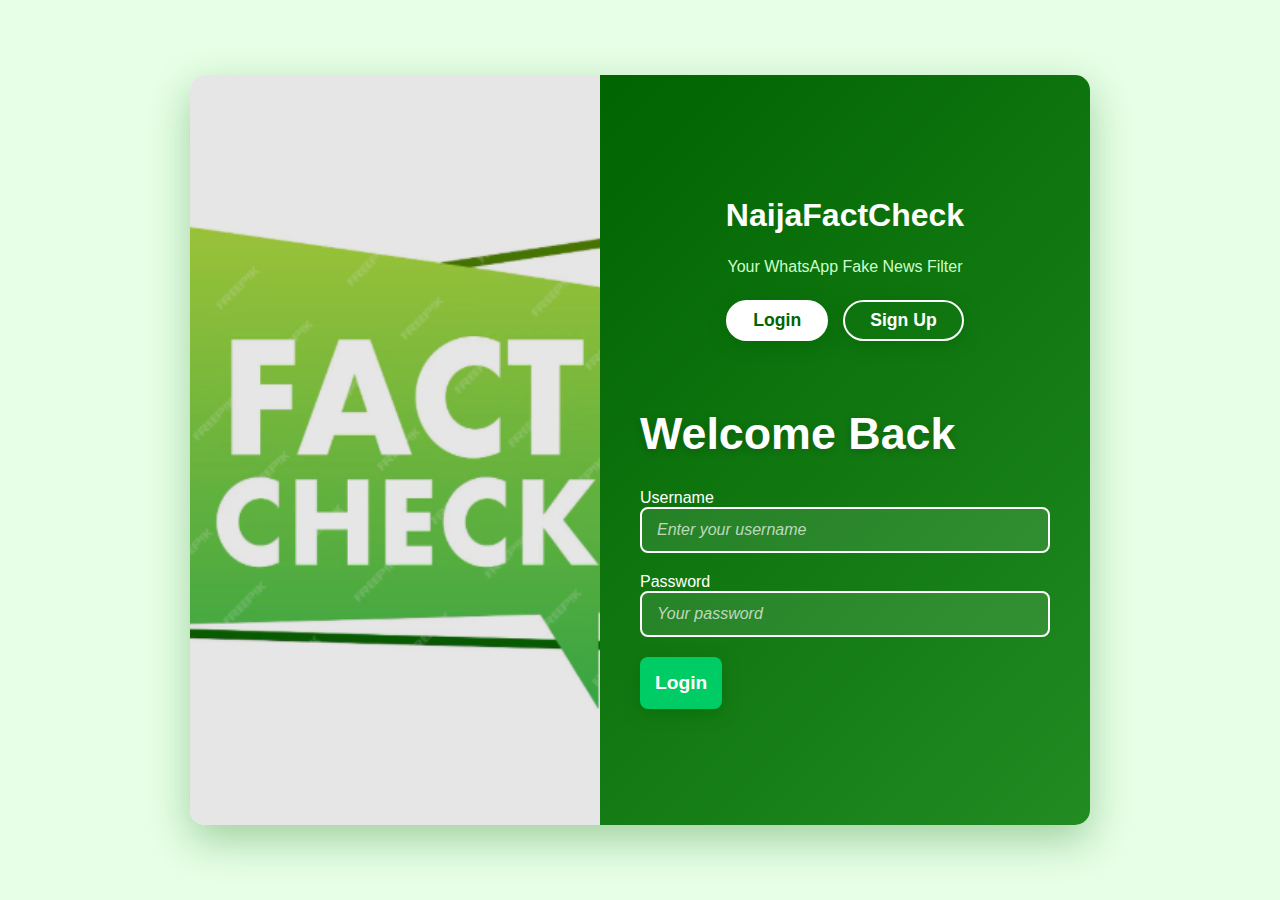
<file: login.html>
<!DOCTYPE html>
<html lang="en">
<head>
  <meta charset="UTF-8" />
  <meta name="viewport" content="width=device-width, initial-scale=1" />
  <title>Login or Signup – NaijaFactCheck</title>
  <link rel="stylesheet" href="styles/login.css" />
</head>
<body>
  <main class="login-container">
    <!-- Left image section -->
    <section class="left-side">
      <img src="assets/login.png" alt="Chat Security Illustration" />
    </section>

    <!-- Right form section -->
    <section class="right-side">
      <h1 class="app-title">NaijaFactCheck</h1>
      <p class="tagline">Your WhatsApp Fake News Filter</p>

    <div class="form-switcher">
        <button id="showLoginBtn" class="active" aria-pressed="true">Login</button>
        <button id="showSignupBtn" aria-pressed="false">Sign Up</button>
    </div>


      <!-- LOGIN FORM -->
      <form id="loginForm" aria-label="Login form">
        <h2>Welcome Back</h2>
        <label for="loginUsername">Username</label>
        <input type="text" id="loginUsername" placeholder="Enter your username" required />

        <label for="loginPassword">Password</label>
        <input type="password" id="loginPassword" placeholder="Your password" required />

        <button type="submit">Login</button>
        <p id="loginError" class="error-msg" role="alert" aria-live="polite"></p>
      </form>

      <!-- SIGNUP FORM -->
      <form id="signupForm" aria-label="Signup form" hidden>
        <h2>Create Account</h2>

        <label for="signupUsername">Username</label>
        <input type="text" id="signupUsername" placeholder="Choose a username" required />

        <label for="signupEmail">Email</label>
        <input type="email" id="signupEmail" placeholder="Your email" required />

        <label for="signupPassword">Password</label>
        <input type="password" id="signupPassword" placeholder="Create a password" required />

        <label for="signupConfirmPassword">Confirm Password</label>
        <input type="password" id="signupConfirmPassword" placeholder="Repeat your password" required />

        <button type="submit">Sign Up</button>
        <p id="signupError" class="error-msg" role="alert" aria-live="polite"></p>
      </form>
    </section>
  </main>

  <script src="script/login.js"></script>
</body>
</html>
</file>
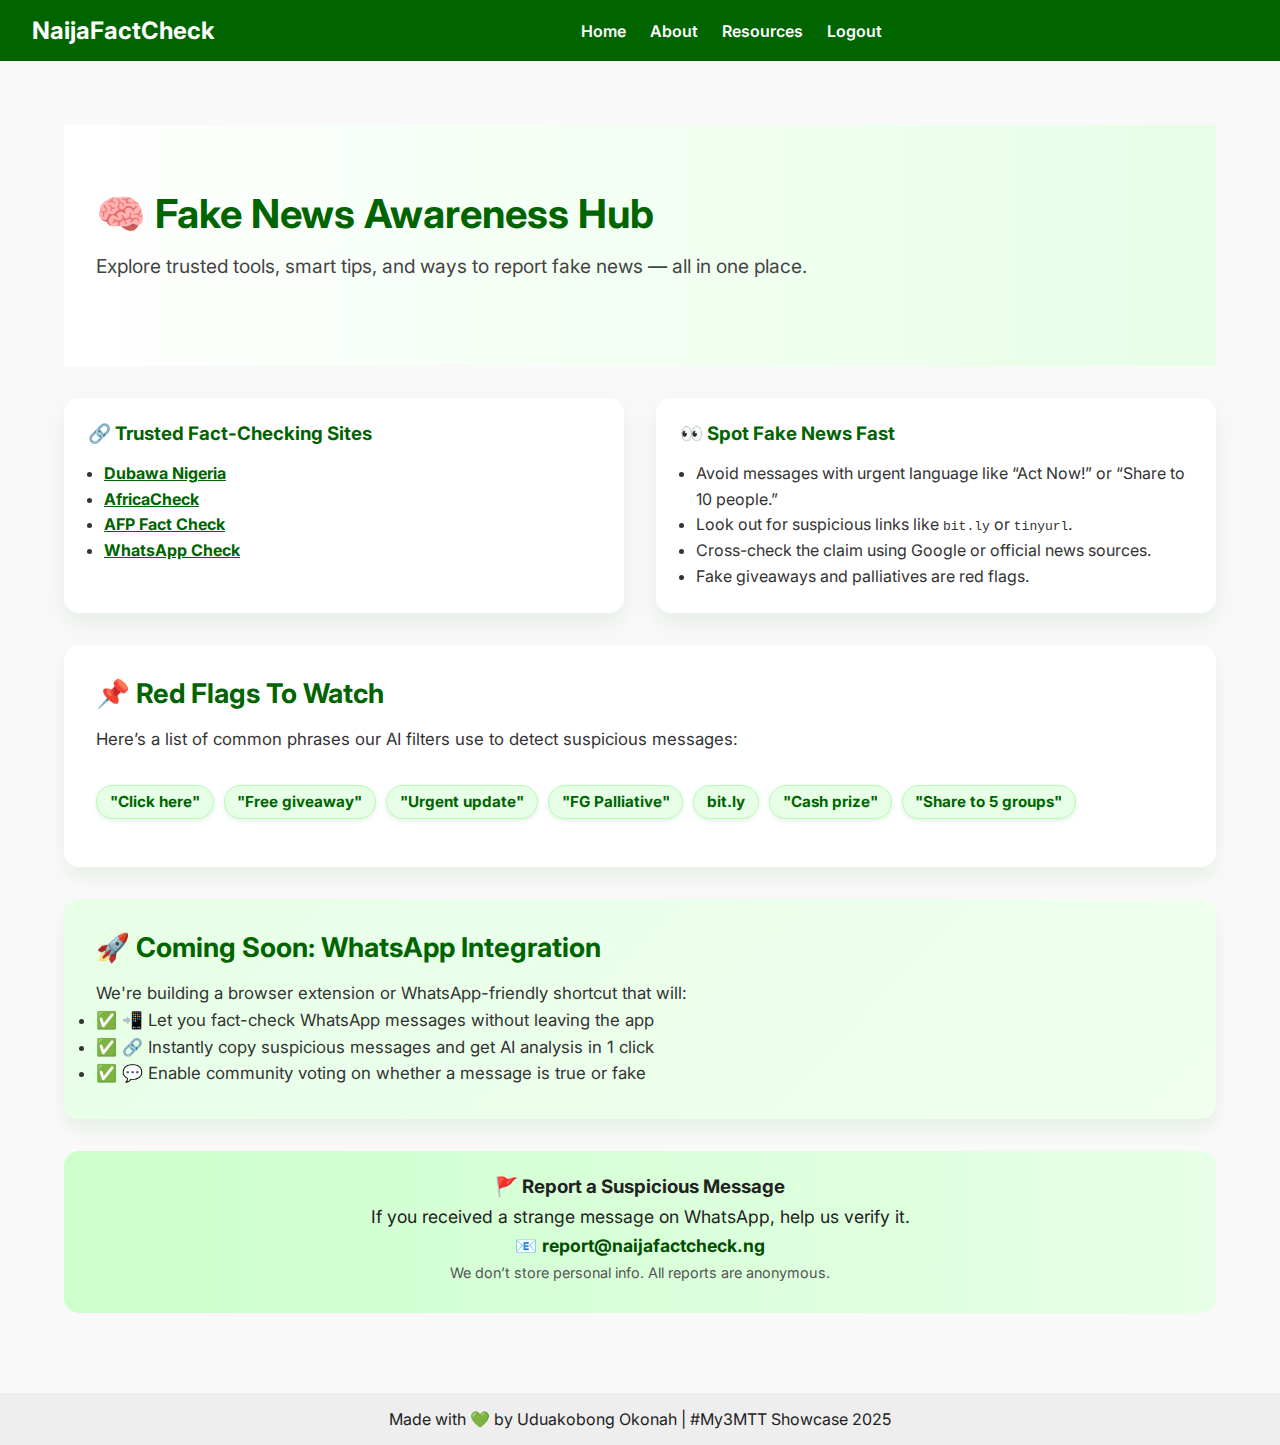
<file: resources.html>
<!DOCTYPE html>
<html lang="en">
<head>
  <meta charset="UTF-8" />
  <meta name="viewport" content="width=device-width, initial-scale=1.0"/>
  <title>Resources – NaijaFactCheck</title>
  <link rel="stylesheet" href="styles/basic.css"/>
  <link href="https://fonts.googleapis.com/css2?family=Inter:wght@400;700&display=swap" rel="stylesheet">
  <script src="script/script.js" defer></script>
</head>
<body>
  <header class="navbar">
    <h1 class="logo">NaijaFactCheck</h1>

    <nav>
        <ul class="nav-links" id="navLinks">
            <li><a href="index.html">Home</a></li>
            <li><a href="about.html">About</a></li>
            <li><a href="resources.html">Resources</a></li>
            <li><a href="#" id="logoutBtn">Logout</a></li>
        </ul>
    </nav>

        <!-- Hamburger Menu Icon -->
    <div class="menu-toggle" id="menuToggle">
        <span></span>
        <span></span>
        <span></span>
    </div>

    <!-- Backdrop for mobile menu -->
    <div class="nav-backdrop" id="navBackdrop"></div>
  </header>
   <main class="container">
    <section class="hero fade-in">
      <h2>🧠 Fake News Awareness Hub</h2>
      <p>Explore trusted tools, smart tips, and ways to report fake news — all in one place.</p>
    </section>

    <section class="resource-grid">
      <!-- Trusted Fact-Checking Sites -->
      <div class="resource-card">
        <h3>🔗 Trusted Fact-Checking Sites</h3>
        <ul>
          <li><a href="https://dubawa.org" target="_blank">Dubawa Nigeria</a></li>
          <li><a href="https://africacheck.org" target="_blank">AfricaCheck</a></li>
          <li><a href="https://factcheck.afp.com" target="_blank">AFP Fact Check</a></li>
          <li><a href="https://check.whatsapp.com" target="_blank">WhatsApp Check</a></li>
        </ul>
      </div>

      <!-- Tips to Spot Fake News -->
      <div class="resource-card">
        <h3>👀 Spot Fake News Fast</h3>
        <ul>
          <li>Avoid messages with urgent language like “Act Now!” or “Share to 10 people.”</li>
          <li>Look out for suspicious links like <code>bit.ly</code> or <code>tinyurl</code>.</li>
          <li>Cross-check the claim using Google or official news sources.</li>
          <li>Fake giveaways and palliatives are red flags.</li>
        </ul>
      </div>
    </section>

    
    <section class="resource-section">
      <h3>📌 Red Flags To Watch</h3>
      <p>Here’s a list of common phrases our AI filters use to detect suspicious messages:</p>
      <div class="badge-list">
        <span class="badge">"Click here"</span>
        <span class="badge">"Free giveaway"</span>
        <span class="badge">"Urgent update"</span>
        <span class="badge">"FG Palliative"</span>
        <span class="badge">bit.ly</span>
        <span class="badge">"Cash prize"</span>
        <span class="badge">"Share to 5 groups"</span>
      </div>
    </section>
    
    <section class="resource-section future-section fade-in">
    <h3>🚀 Coming Soon: WhatsApp Integration</h3>
    <p>We're building a browser extension or WhatsApp-friendly shortcut that will:</p>
    <ul>
        <li>📲 Let you fact-check WhatsApp messages without leaving the app</li>
        <li>🔗 Instantly copy suspicious messages and get AI analysis in 1 click</li>
        <li>💬 Enable community voting on whether a message is true or fake</li>
    </ul>
    </section>


    <!-- Report Section -->
    <section class="report-box">
      <h3>🚩 Report a Suspicious Message</h3>
      <p>If you received a strange message on WhatsApp, help us verify it.</p>
      <p>📧 <a href="mailto:report@naijafactcheck.ng?subject=Suspicious%20Message%20Report">report@naijafactcheck.ng</a></p>
      <p style="font-size: 0.9rem; color: #555;">We don’t store personal info. All reports are anonymous.</p>
    </section>
  </main>
  <footer>
    <p>Made with 💚 by Uduakobong Okonah | #My3MTT Showcase 2025</p>
  </footer>
</body>
</html>
</file>
<file: styles/login.css>
* {
  box-sizing: border-box;
}

body, html {
  margin: 0;
  font-family: 'Segoe UI', Tahoma, Geneva, Verdana, sans-serif;
  height: 100vh;
  background: #e6ffe6;
  display: flex;
  justify-content: center;
  align-items: center;
}

.login-container {
  display: flex;
  width: 95vw;
  max-width: 900px;
  height: 750px;
  box-shadow: 0 15px 40px rgba(0, 100, 0, 0.3);
  border-radius: 15px;
  overflow: hidden;
  background: white;
}

.left-side {
  flex: 1;
  overflow: hidden;
}

.left-side img {
  width: 100%;
  height: 100%;
  object-fit: cover;
  filter: brightness(90%);
  transition: transform 0.5s ease;
}

.left-side img:hover {
  transform: scale(1.05);
}

.right-side {
  flex: 1;
  padding: 60px 40px;
  display: flex;
  flex-direction: column;
  justify-content: center;
  background: linear-gradient(135deg, #006400, #228B22);
  color: white;
}

.right-side h2 {
  font-weight: 700;
  font-size: 2.8rem;
  margin-bottom: 30px;
  text-shadow: 0 2px 8px rgba(0,0,0,0.2);
}

.app-title {
  font-size: 2rem;
  font-weight: bold;
  margin-bottom: 0.5rem;
  text-align: center;
}

.tagline {
  font-size: 1rem;
  text-align: center;
  margin-bottom: 1.5rem;
  color: #ccffcc;
}

/* Input Styling */
input, textarea {
  width: 100%;
  padding: 12px 15px;
  font-size: 1rem;
  border: 2px solid white;
  border-radius: 8px;
  background-color: rgba(255 255 255 / 0.1);
  color: white;
  margin-bottom: 20px;
  transition: border-color 0.3s ease, background-color 0.3s ease;
}

input::placeholder {
  color: rgba(255, 255, 255, 0.7);
  font-style: italic;
}

input:focus {
  border-color: #00cc66;
  background-color: rgba(255, 255, 255, 0.2);
  outline: none;
}

/* Button Styling */
button {
  background: #00cc66;
  border: none;
  padding: 15px;
  font-size: 1.2rem;
  border-radius: 8px;
  color: white;
  font-weight: 700;
  cursor: pointer;
  box-shadow: 0 4px 15px rgba(0, 100, 0, 0.5);
  transition: background-color 0.3s ease;
}

button:hover {
  background: #00994d;
}

.form-switcher {
  display: flex;
  justify-content: center;
  margin-bottom: 30px;
  gap: 15px;
}

.form-switcher button {
  background: transparent;
  border: 2px solid white;
  color: white;
  padding: 8px 25px;
  font-weight: 700;
  border-radius: 25px;
  cursor: pointer;
  font-size: 1.1rem;
  transition: all 0.3s ease;
}

.form-switcher button.active {
  background: white;
  color: #006400;
}

/* Error Message */
.error-msg {
  color: #ff1744;
  font-weight: 600;
  margin-top: 10px;
  font-size: 1rem;
}

form[hidden] {
  display: none !important;
}

/* Mobile Responsive */
@media (max-width: 768px) {
  .login-container {
    flex-direction: column;
    height: auto;
    width: 95vw;
    max-width: 400px;
  }

  .left-side {
    height: 200px;
  }

  .right-side {
    padding: 30px 20px;
  }

  .right-side h2 {
    font-size: 2rem;
    margin-bottom: 20px;
  }
}
</file>
<file: styles/basic.css>
/* Reset + Base */
* {
  margin: 0;
  padding: 0;
  box-sizing: border-box;
}
body {
  font-family: 'Inter', sans-serif;
  background: #f9f9f9;
  color: #222;
  overflow-x: hidden;
}
a {
  text-decoration: none;
  color: inherit;
}

/* Navbar */
.navbar {
  display: flex;
  justify-content: space-between;
  align-items: center;
  padding: 1rem 2rem;
  background-color: #006400;
  color: #fff;
  position: sticky;
  top: 0;
  z-index: 1000;
}
.navbar .logo {
  font-size: 1.5rem;
  font-weight: bold;
}
.navbar ul {
  list-style: none;
  display: flex;
  gap: 1.5rem;
}
.navbar a {
  color: #fff;
  font-weight: 600;
}
.navbar a:hover {
  text-decoration: underline;
}


/* Hamburger Icon */
.menu-toggle {
  display: none;
  flex-direction: column;
  cursor: pointer;
  gap: 5px;
  z-index: 1001;
}

.menu-toggle span {
  width: 25px;
  height: 3px;
  background: white;
  border-radius: 5px;
  transition: all 0.4s ease;
}

/* Hamburger to X animation */
.menu-toggle.active span:nth-child(1) {
  transform: rotate(45deg) translate(5px, 5px);
}
.menu-toggle.active span:nth-child(2) {
  opacity: 0;
}
.menu-toggle.active span:nth-child(3) {
  transform: rotate(-45deg) translate(5px, -5px);
}


#greetUser {
  font-weight: 700;
  font-size: 1.2rem;         /* larger text */
  padding: 0.75rem 1.5rem;   /* bigger pill shape */
  background: #d2f8d2;
  color: #004d00;
  border-radius: 30px;
  box-shadow: 0 4px 10px rgba(0, 100, 0, 0.15);
  display: inline-block;
  text-shadow: 0 1px 1px rgba(255, 255, 255, 0.2);
  margin-left: 1rem;
  transition: transform 0.3s ease;
  list-style: none;
}

#greetUser::before {
  content: "👋 ";
}

#greetUser {
  animation: popIn 0.6s ease forwards;
}

@keyframes popIn {
  0% {
    transform: scale(0.8);
    opacity: 0;
  }
  100% {
    transform: scale(1);
    opacity: 1;
  }
}




/* Hero Section */
.hero {
  display: flex;
  flex-wrap: wrap;
  align-items: center;
  justify-content: space-between;
  padding: 4rem 2rem;
  background: linear-gradient(to right, #ffffff, #e6ffe6);
}
.hero-text {
  max-width: 600px;
}
.hero h1 {
  font-size: 2.5rem;
  margin-bottom: 1rem;
}
.hero p {
  font-size: 1.2rem;
  margin-bottom: 1.5rem;
}
.hero-img {
  max-width: 300px;
  animation: bounceIn 1.5s ease forwards;
}
.btn-primary, .btn-secondary {
  display: inline-block;
  padding: 0.75rem 1.5rem;
  border-radius: 8px;
  background: #006400;
  color: white;
  font-weight: bold;
  transition: all 0.3s ease;
}
.btn-primary:hover, .btn-secondary:hover {
  background: #008000;
}

/* Message Checker */
.container {
  width: 100%;
  padding: 2rem clamp(1rem, 5vw, 4rem); /* dynamic horizontal padding */
  margin: 0 auto;
}

.ai-box {
  margin-top: 1.5rem;
  background: #f2f8ff;
  border-left: 5px solid #2196F3;
  padding: 1rem;
  border-radius: 8px;
  box-shadow: 0 2px 6px rgba(0,0,0,0.1);
  animation: fadeIn 0.4s ease-in-out;
}


.checker-box {
  margin-bottom: 2rem;
}
textarea {
  width: 100%;
  max-width: 100%;
  height: 180px;
  padding: 1rem;
  font-size: 1rem;
  border: 2px solid #a0d6a7;
  border-radius: 10px;
  background: #f9fff9;
  color: #333;
  box-shadow: 0 4px 10px rgba(0, 100, 0, 0.05);
  transition: all 0.3s ease;
}

textarea:focus {
  outline: none;
  border-color: #006400;
  box-shadow: 0 0 10px rgba(0, 100, 0, 0.3);
}

button {
  font-size: 1rem;
  background: #006400;
  color: white;
  padding: 0.75rem 1.5rem;
  border: none;
  border-radius: 8px;
  cursor: pointer;
}

/* Result */
.result {
  background: #fff;
  border-radius: 10px;
  padding: 1rem;
  text-align: center;
  box-shadow: 0 0 10px rgba(0,0,0,0.1);
}
.badge {
  font-size: 1.5rem;
  font-weight: bold;
  margin: 1rem 0;
}
.result-green { color: green; }
.result-yellow { color: #f4b400; }
.result-red { color: red; }

/* Sections */
.how-section, .cta-section {
  margin-top: 3rem;
}
ol li {
  margin-bottom: 1rem;
  line-height: 1.5;
}
.cta-section {
  background: linear-gradient(to right, #e6ffe6, #ccffcc);
  padding: 2rem;
  text-align: center;
  border-radius: 10px;
}

  /* Additions specific to this page */

    .resource-grid {
      display: grid;
      grid-template-columns: repeat(auto-fit, minmax(300px, 1fr));
      gap: 2rem;
      margin-top: 2rem;
      animation: fadeInUp 1s ease-in-out;
    }

    .resource-card {
      background: #fff;
      padding: 1.5rem;
      border-radius: 15px;
      box-shadow: 0 10px 25px rgba(0, 100, 0, 0.08);
      transition: transform 0.3s ease, box-shadow 0.3s ease;
    }

    .resource-card:hover {
      transform: translateY(-8px);
      box-shadow: 0 15px 30px rgba(0, 100, 0, 0.12);
    }

    .resource-card h3 {
      margin-bottom: 1rem;
      color: #006400;
    }

    .resource-card ul {
      padding-left: 1rem;
      list-style-type: disc;
      line-height: 1.6;
      color: #333;
    }

    .resource-card a {
      color: #006400;
      font-weight: bold;
      text-decoration: underline;
    }

    .report-box {
      background: linear-gradient(to right, #ccffcc, #e6ffe6);
      padding: 1.5rem;
      border-radius: 15px;
      margin-top: 2rem;
      text-align: center;
      animation: fadeInUp 1s ease-in-out;
    }

    .report-box p {
      font-size: 1.1rem;
      margin: 0.5rem 0;
    }

    .report-box a {
      color: #004d00;
      font-weight: bold;
      font-size: 1.1rem;
    }

    @keyframes fadeInUp {
      0% {
        transform: translateY(30px);
        opacity: 0;
      }
      100% {
        transform: translateY(0);
        opacity: 1;
      }
    }

    /* Hero Styling */
    .hero.fade-in {
      text-align: center;
      margin-top: 2rem;
    }

    .hero h2 {
      font-size: 2.5rem;
      color: #006400;
      margin-bottom: 1rem;
    }

    .hero p {
      font-size: 1.2rem;
      color: #444;
    }

.badge-list {
  display: flex;
  flex-wrap: wrap;
  gap: 10px;
  margin-top: 1rem;
}

.badge-list .badge {
  background: #e6ffe6;
  color: #006400;
  padding: 0.4rem 0.8rem;
  border-radius: 20px;
  font-weight: bold;
  box-shadow: 0 2px 5px rgba(0,100,0,0.1);
}


/* Footer */
footer {
  background: #eee;
  text-align: center;
  padding: 1rem;
  margin-top: 3rem;
}

/* Animations */
@keyframes bounceIn {
  0% { transform: translateY(-50px); opacity: 0; }
  100% { transform: translateY(0); opacity: 1; }
}
@keyframes fadeUp {
  0% { transform: translateY(40px); opacity: 0; }
  100% { transform: translateY(0); opacity: 1; }
}
.fade-in { animation: fadeUp 1s ease forwards; }
.slide-in { animation: slideIn 1s ease forwards; }
.fade-up { animation: fadeUp 1s ease forwards; }
.hidden { display: none; }


/* Mobile Nav Styles */
@media (max-width: 768px) {
  .menu-toggle {
    display: flex;
  }

  .nav-links {
    position: fixed;
    top: 0;
    right: -100%;
    width: 80%;
    max-width: 300px;
    height: 100vh;
    background: #004d00;
    flex-direction: column;
    align-items: center;
    justify-content: center;
    gap: 2rem;
    display: flex;
    transition: right 0.4s ease;
    z-index: 1000;
  }

  .nav-links.active {
    right: 0;
  }

    #greetUser {
    font-size: 1rem;
    padding: 0.5rem 1rem;
  }

  .nav-links li {
    width: 100%;
    text-align: center;
  }

  .nav-links a {
    font-size: 1.2rem;
    color: #fff;
    font-weight: bold;
  }

  /* Dark overlay backdrop */
  .nav-backdrop {
    display: none;
    position: fixed;
    top: 0; left: 0;
    width: 100vw;
    height: 100vh;
    background: rgba(0,0,0,0.5);
    z-index: 999;
    transition: opacity 0.3s ease;
  }

  .no-scroll {
  overflow: hidden;
}


  .nav-backdrop.active {
    display: block;
  }

 .resource-grid {
  grid-template-columns: 1fr;
 }
}

/* Animation */
.fade-in {
  animation: fadeInUp 0.9s ease-in-out;
}

@keyframes fadeInUp {
  from {
    transform: translateY(30px);
    opacity: 0;
  }
  to {
    transform: translateY(0);
    opacity: 1;
  }
}

.resource-section {
  background: #ffffff;
  padding: 2rem;
  border-radius: 15px;
  margin-top: 2rem;
  box-shadow: 0 10px 20px rgba(0, 128, 0, 0.08);
  transition: transform 0.3s ease;
}

.resource-section:hover {
  transform: translateY(-5px);
  box-shadow: 0 15px 25px rgba(0, 128, 0, 0.12);
}

.resource-section h3 {
  color: #006400;
  font-size: 1.7rem;
  margin-bottom: 1rem;
}

.resource-section p,
.resource-section li {
  color: #333;
  font-size: 1.05rem;
  line-height: 1.6;
}

/* Badge list */
.badge-list {
  display: flex;
  flex-wrap: wrap;
  gap: 10px;
  margin-top: 1rem;
}

.badge {
  background-color: #e0ffe0;
  color: #004d00;
  padding: 0.5rem 1rem;
  border-radius: 20px;
  font-weight: bold;
  font-size: 0.95rem;
  transition: background-color 0.3s ease;
  border: 1px solid #b2ffb2;
}

.badge:hover {
  background-color: #ccffcc;
}

/* Future feature section */
.future-section {
  background: linear-gradient(135deg, #e6ffe6, #f0fff0);
}

.future-section li::before {
  content: '✅ ';
  color: #006400;
}

/* Mobile friendly */
@media (max-width: 600px) {
  .badge {
    font-size: 0.85rem;
    padding: 0.4rem 0.8rem;
  }

  .resource-section {
    padding: 1.5rem;
  }
}



/* Slide animation */
@keyframes slideDown {
  0% {
    transform: translateY(-10px);
    opacity: 0;
  }
  100% {
    transform: translateY(0);
    opacity: 1;
  }
}
</file>
